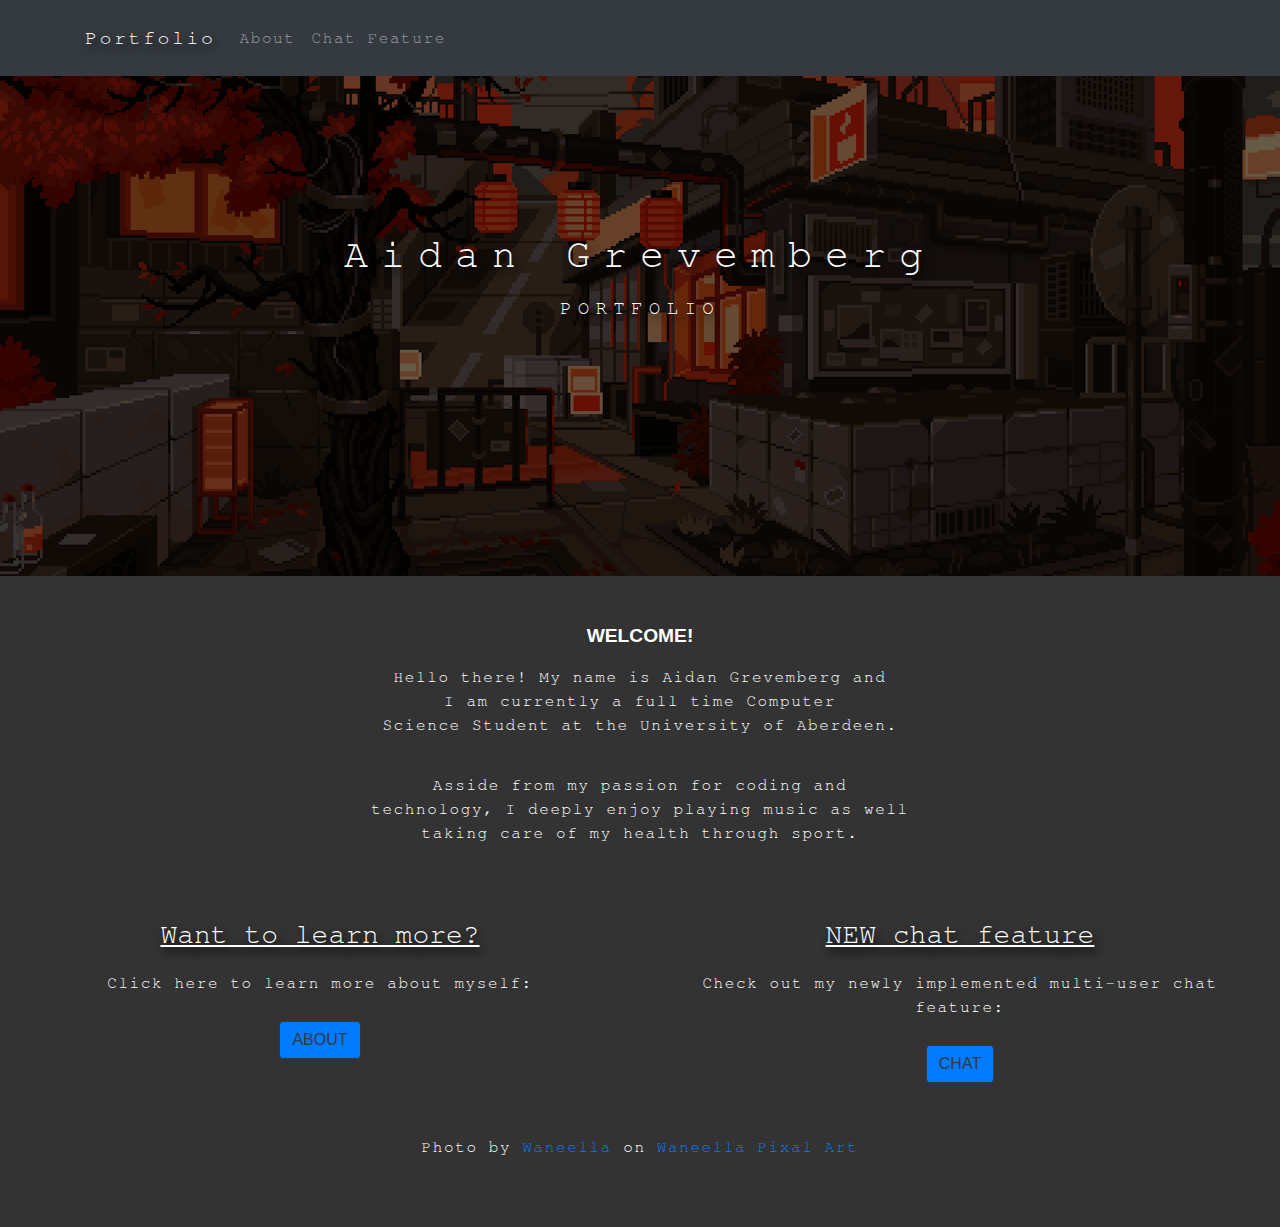
<file: CA4/public/index.html>
<!DOCTYPE html>

<html lang="en">
    <head>
        <meta charset="utf-8">
        <meta http-equiv="X-UA-Compatible" content="IE=edge">
        <title>Portfolio</title>
        <meta name="description" content="">
        <meta name="viewport" content="width=device-width, initial-scale=1">
        
       
        <link rel="stylesheet" href="https://maxcdn.bootstrapcdn.com/bootstrap/4.5.2/css/bootstrap.min.css">
        <link rel="stylesheet" href="css/demo.css"> 
    </head>
    <body>
        
   <!-- top navigation bar-->
           <nav class= "navbar navbar-expand-sm bg-dark navbar-dark">    <!-- Nav bar turns into drop down menu button when screen dimensions change-->
               <div class ="container">
                   <a href="index.html" class ="navbar-brand">Portfolio</a> 
                       <button class="navbar-toggler" 
                           type ="button"
                           data-toggle="collapse" 
                           data-target="#navbar">
                       <span class="navbar-toggler-icon"></span>
                   </button>
        <div class = "collapse navbar-collapse" id="navbar">  <!-- Nav bar items --> 
                  <ul class= "navbar-nav ms-auto">
                     <li class="nav-item">
                          <a href = "about.html" class="nav-link">About</a>
                        </li>
                           <li class="nav-item">
                                <a href = "chat.html" class="nav-link">Chat Feature</a>
                            </li>
                           </ul>
                       </div>
                   </div>
                </nav>
            
           
            
                           
                        
    <!--Banner index section -->                     
        <section class="bg_index"> 
            <div class="bg-image shadow-2-strong">
                <div class="mask" style="background-color: rgba(0, 0, 0, 0.6);">   <!--Added a dimmed panel over banner image -->
                   <div class="text-white">
                        <h1 class="banner_text">Aidan Grevemberg</h1>
                        <h2 class ="banner_text"> Portfolio</h2>
           </div>
        </div>
      </div>
    </section> 
        
  <!-- Summary text -->
        <section class="text-white text-center p-5"> 
            <h2>Welcome!</h2>
            <p> Hello there! My name is Aidan Grevemberg and <br>I am currently a full time 
            Computer <br>Science Student at the University of Aberdeen.<br>
                </p>
            <p>Asside from my passion for coding and<br> technology, I deeply enjoy playing music 
            as well <br>taking care of my health through sport.</p>
           </section>
    <section>   


         <!-- Bottom grid containers -->
 <div class="container-fluid p-10 m-10">
  <div class="row">
    <!--Left column-->
    <div class="col-sm-6">
      <div class="text-white text-center">
          <h3><u>Want to learn more?</u></h3>
          <p> Click here to learn more about myself:  </p>
          <a class ="btn btn-primary btn-md btn-outline-dark" href="about.html" role="button"> ABOUT</a>
      </div>
         
      </div>
       
 <!--Right column-->
    <div class="col-sm-6">
      <div class="text-white text-center ">
            <h3><u>NEW chat feature</u></h3>
          <p>Check out my newly implemented multi-user
              chat feature: </p>
          <a class ="btn btn-primary btn-md btn-outline-dark" href="chat.html" role="button">CHAT</a>
        </div>
      </div>
     </div>
   </div>
</section>  

      
<footer>
        <div class="p-5 text-white text-center position-relative">
        <div class="container">
            <p class="p-1">Photo by <a href="https://waneella.tumblr.com/"> Waneella</a> on <a href="https://waneella.tumblr.com/post/638206008326569984/xp-pen-artist-24-pro-pixel-art-cityscape">Waneella Pixal Art</a>
            </p>
           </div>
        </div>
      </footer>
        
 <!--Bootstrap plugins-->    
        <script src="https://ajax.googleapis.com/ajax/libs/jquery/3.5.1/jquery.min.js"></script>
        <script src="https://cdnjs.cloudflare.com/ajax/libs/popper.js/1.16.0/umd/popper.min.js"></script>
        <script src="https://maxcdn.bootstrapcdn.com/bootstrap/4.5.2/js/bootstrap.min.js"></script>
        <script src="js/client.js" async defer></script>
</body>
</html>
</file>
<file: CA4/public/css/demo.css>
* {
    box-sizing: border-box;
  }
  
body {
    margin: 0;
    font-family: Arial, Helvetica, sans-serif;
    height: 100%;
    background-color: #333;
  }
  
  /* Style the side navigation */
  .sidenav {
    height: 100%;
    width: 200px;
    position: absolute;
   
    
    left: 0;
    background-color: #111;
    overflow-x: hidden;
  }

  /*make the active user text inherit style from container*/

  .inbox__people{
      color: white;
      padding: 16px;
  }
  
  
  /* Side navigation links */
  .sidenav a {
    color: white;
    padding: 16px;
    text-decoration: none;
    display: block;
    
  }


  
  /* Change color on hover */
  .sidenav a:hover {
    background-color: #ddd;
    color: #333;
  }
  
  /* Style the content */
  .content {
    margin-left: 200px;
    padding-left: 20px;
    color: white;
  }

/* My Css */ 


.navbar-brand{
    font-family:'FreeMono', monospace;
    text-shadow: 3px 5px 10px #000;
    color: white;
    letter-spacing: 0.125em; 
    
    
}


/* banner text style*/   
.banner_text{
    color: white;
    font-stretch: extra-expanded;
    font-weight: 500;
    position: relative;
    top: 150px;
    text-shadow: 3px 5px 10px #000;
    padding: 5px;
    font-family: 'FreeMono', monospace;
    text-align:center;
  
    letter-spacing: 0.325em;    
    
}


h2{
    font-size: 1.2rem;
    font-weight:600;
    text-transform: uppercase;    
}
h3{
    font-family: 'FreeMono', monospace;
    text-shadow: 3px 5px 10px #000;
    color: white;
}
h4{
    font-family: 'FreeMono', monospace;
    text-shadow: 3px 5px 10px #000;
     color: white;
    
}


.main_text{
    color: white;
    font-weight: 200;
     letter-spacing: 0.100em;  
    font-size: 15px;
    text-align:center;
    left: 30%
    
    
        
    
   
}
/*Background implemntation style for index page*/
.bg_index{
  background: url("back.gif");
  background-position: center;
  background-repeat: no-repeat;
  background-size: cover;
  height: 500px;
  position:relative;
}
/*Background implementation style for about page*/
.bg_about{
  background: url("back_2.gif");
  background-position: center;
  background-repeat: no-repeat;
  background-size: cover;
  height: 500px;
  position:relative;
}



/*CCS style to add gradiant line in the bottom position of the about page's banner background*/
.bg_about:before,
.bg_about:after{
    content:'';
    position:absolute;
    height: 200px;
    bottom:-50px;
    right:0;
    left:0;
    background :#333;
    transform: skewY(-3deg);
   
    
}

/*Height of the mask attribute (i.e the shadow effect over the background image) */
.mask{
    height:500px;
}
p{
    color: white;
   
    font-weight: 200;
    position: relative;
    padding: 10px;
    font-family: 'FreeMono', monospace;
 
    letter-spacing: 0.100em;
    
}
ul{
    color: white;
    font-weight: 200;
    padding: 10px;
    font-family: 'FreeMono', monospace;
    letter-spacing: 0.100em;
    
    
    
}

.chat_button{
    
    color: white;
    font-size: 10px;
    text-align:center;
    position: absolute;
    
}
</file>
